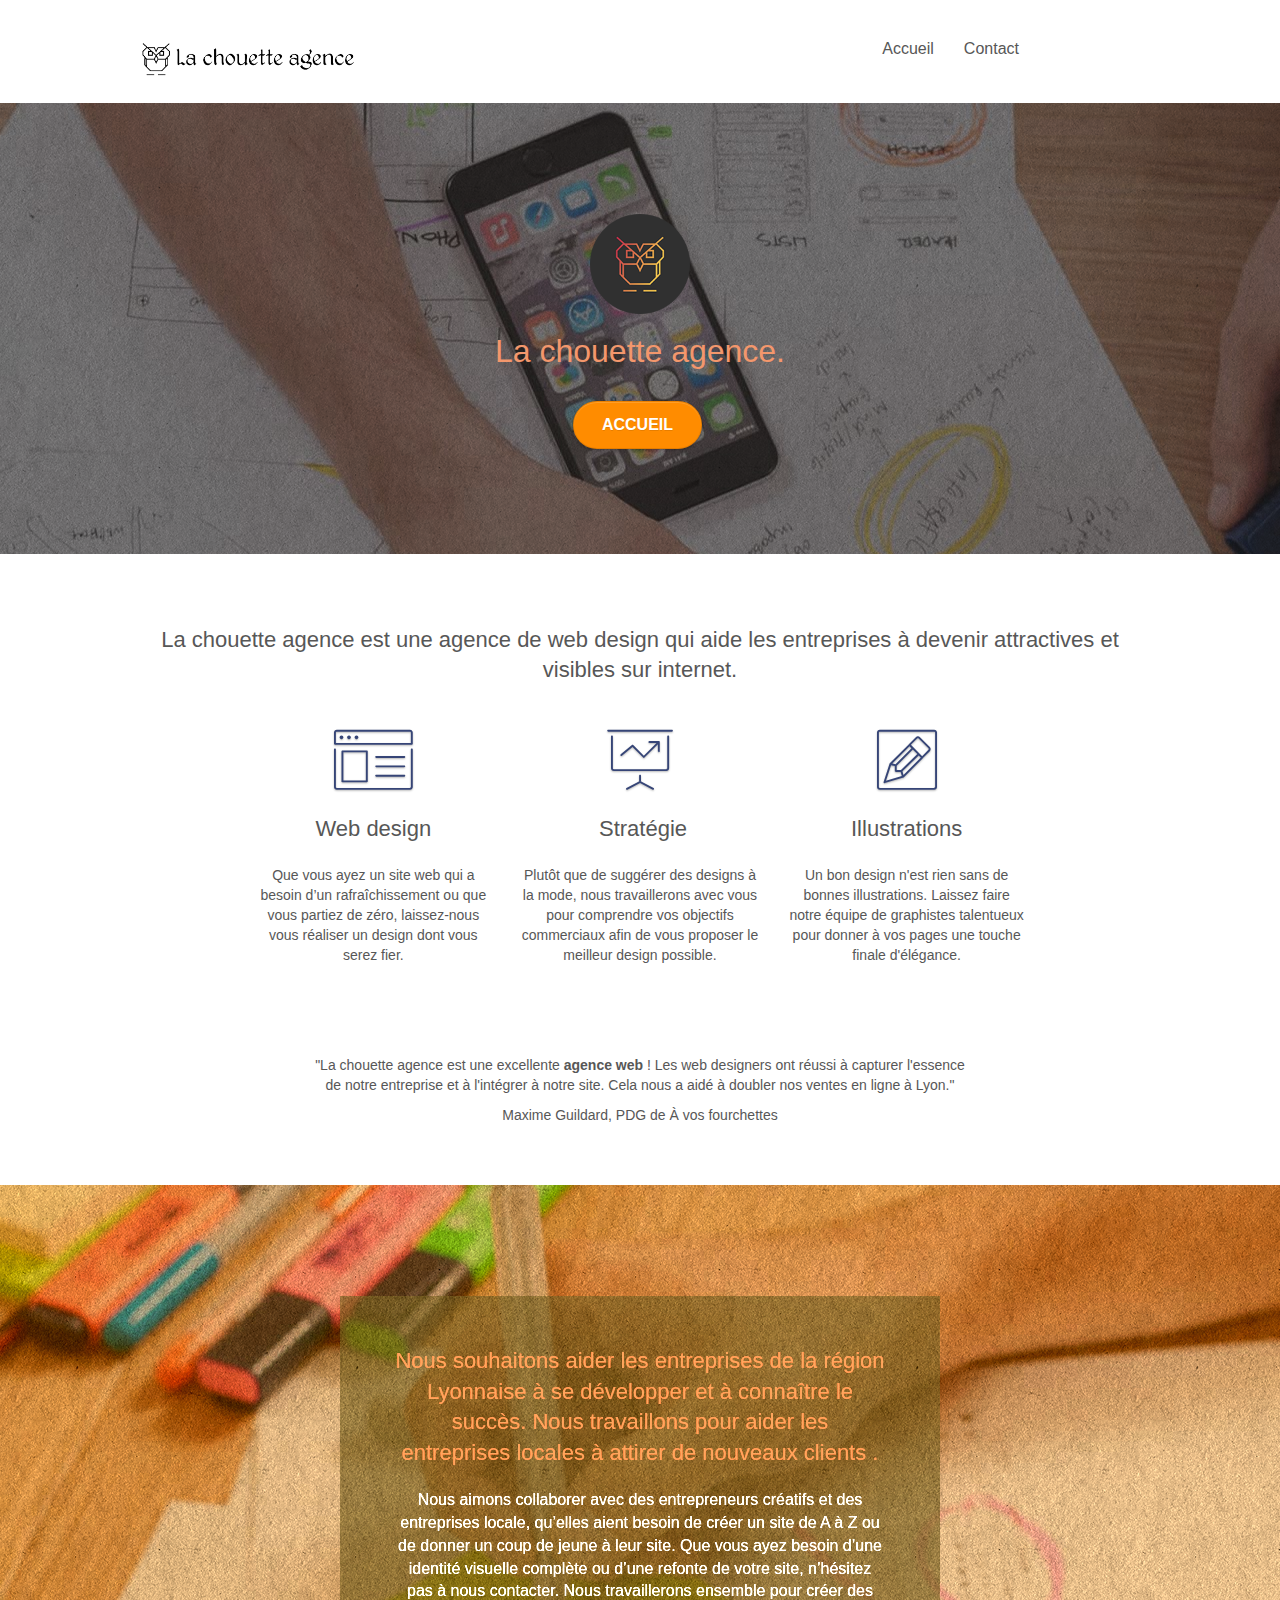
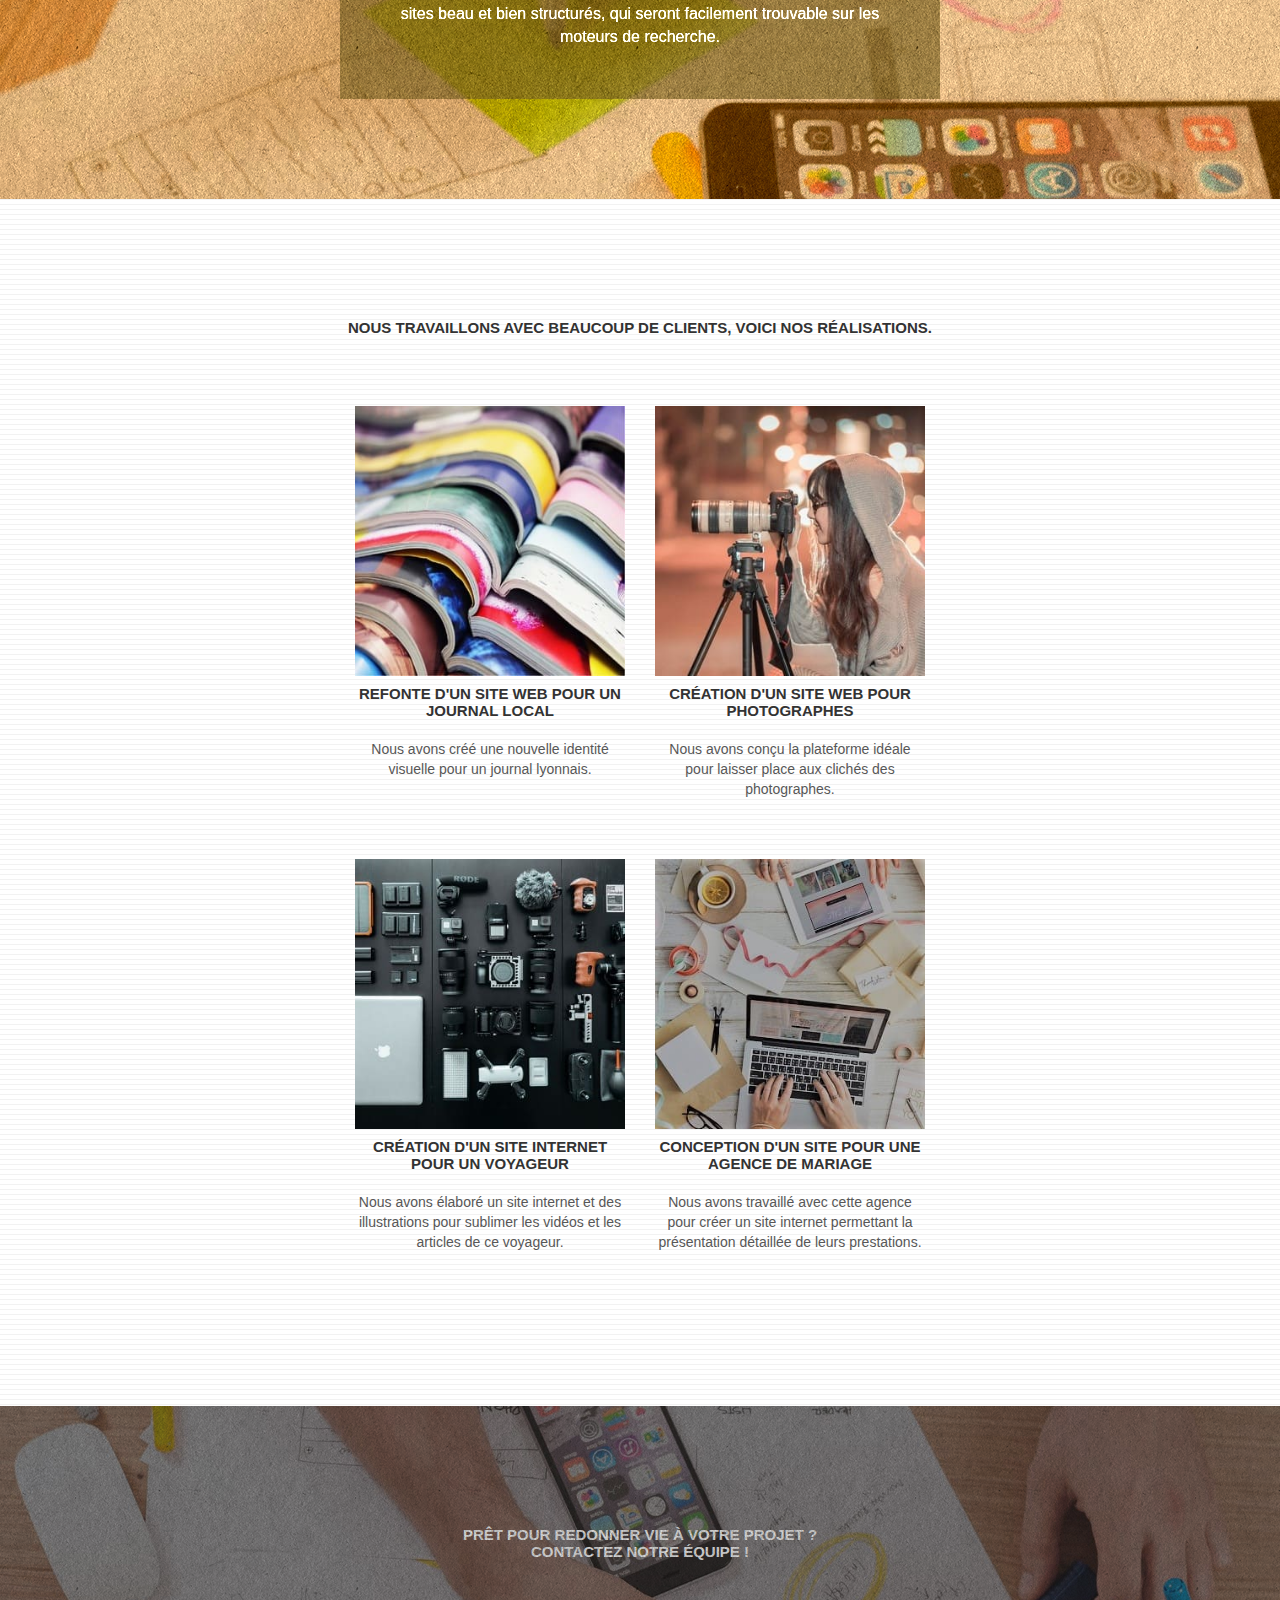
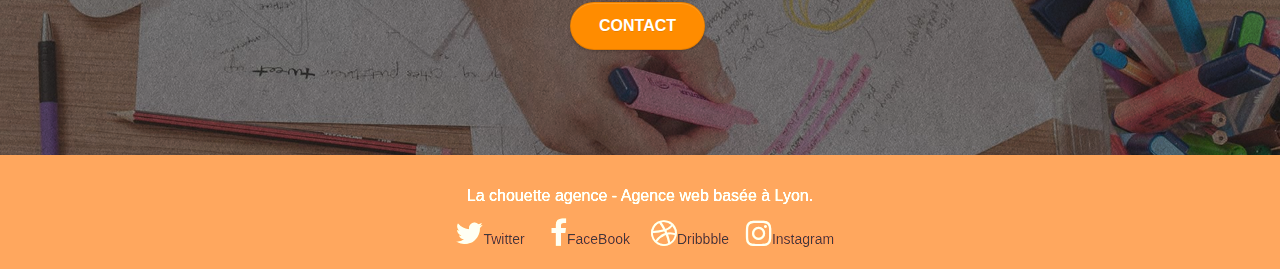
<file: index.html>
<!doctype html>
<html lang="fr">
<head>
    <meta charset="utf-8">
    <meta name="description" content="Journal, Photographes, Voyageur, Mariage, prenez un nouveau départ avec notre équipe de Designer ! Rendez ainsi ”attractives” et ”visibles” vos Entreprise sur le marché internet… N’attendez plus !">
    <meta name="viewport" content="width=device-width, initial-scale=1.0, viewport-fit=cover">
    <link rel="shortcut icon" type="image/png" href="favicon.jpg"> 
	<link rel="stylesheet" type="text/css" href="./css/bootstrap.css">
	<link rel="stylesheet" type="text/css" href="style.css">
	<link rel="stylesheet" type="text/css" href="./css/font-awesome.css">
	<link rel="stylesheet" type="text/css" href="./css/et-line.css">
    <title>La chouette Agence : Entreprise WebDesign à Lyon</title>
</head>

<body>
  <!-- Principal conteneur -->
  <div class="page-container">
    
    <!-- bloc-0 -->
    <header class="bloc bgc-white l-bloc " id="bloc-0">
	  <div class="container bloc-sm">
		<nav class="navbar row">
			<div class="navbar-header">
				<a class="navbar-brand" href="#"><img src="img/la-chouette-agence.png" alt="la chouette agence" height="40" /></a>
			</div>
			<button id="nav-toggle" type="button" class="ui-navbar-toggle navbar-toggle" data-toggle="collapse" data-target=".navbar-1">
				<span class="sr-only">Toggle navigation</span><span class="icon-bar"></span><span class="icon-bar"></span><span class="icon-bar"></span>
			</button>
			<div class="collapse navbar-collapse navbar-1 special-dropdown-nav">
				<ul class="site-navigation nav navbar-nav">
					<li>
						<a href="index.html">Accueil</a>
					</li>
					<li>
						<a href="contact.html">Contact</a>
					</li>
				</ul>
			</div>
		</nav>
      </div>
    </header>
    <!-- bloc-0 END -->

    <!-- bloc-1-presentation -->
    <section class="bloc bgc-dark-slate-blue bg-banniere d-bloc bg-t-edge bloc-bg-texture texture-paper b-parallax" id="bloc-1-hero">
	  <div class="container bloc-lg">
		<div class="row tight-width-whitespace">
			<div class="col-sm-12">
				<img src="img/logo.png" class="center-block image-resize-mode" width="100" alt="Logo WebDesign">
				<h1 class="text-center hero-bloc-text tc-white ">
					La chouette agence.
				</h1>
				<div class="text-center">
					<a href="index.html" class="btn btn-lg btn-clean btn-rd cta-hero btn-atomic-tangerine" id="cta-hero">Accueil</a>
				</div>
			</div>
		</div>
	  </div>
    </section>
    <!-- bloc-1-presentation END -->

    <!-- bloc-2-services -->
    <div class="bloc bgc-white l-bloc" id="bloc-2-services">
	  <div class="container bloc-md">
		<div class="row">
			<div class="col-sm-12 text-center">
				<h2 class="mg-md text-center"> La chouette agence est une agence de web design qui aide les entreprises à devenir attractives et visibles sur internet.</h2>
			</div>
		</div>
		<aside class="row voffset-lg med-width-whitespace">
			<div class="col-sm-4">
				<div class="text-center">
					<span class="et-icon-browser sm-shadow icon-dark-slate-blue icons icon-lg"></span>
				</div>
				<h2 class="mg-md text-center">
					Web design
				</h2>
				<p class="text-center ">
					Que vous ayez un site web qui a besoin d&rsquo;un rafraîchissement ou que vous partiez de zéro, laissez-nous vous réaliser un design dont vous serez fier.
				</p>
			</div>
			<div class="col-sm-4">
				<div class="text-center">
					<span class="et-icon-presentation sm-shadow icon-dark-slate-blue icons icon-lg"></span>
				</div>
				<h2 class="mg-md text-center">
					&nbsp;Stratégie
				</h2>
				<p class="text-center">
					Plutôt que de suggérer des designs à la mode, nous travaillerons avec vous pour comprendre vos objectifs commerciaux afin de vous proposer le meilleur design possible.<br>
				</p>
			</div>
			<div class="col-sm-4">
				<div class="text-center">
					<span class="et-icon-edit sm-shadow icon-dark-slate-blue icons icon-lg"></span>
				</div>
				<h2 class="mg-md text-center">
					Illustrations
				</h2>
				<p class="text-center ">
					Un bon design n'est rien sans de bonnes illustrations. Laissez faire notre équipe de graphistes talentueux pour donner à vos pages une touche finale d'élégance.
				</p>
			</div>
		</aside>
		<div class="row voffset-lg voffset">
			<div class="col-xs-12 col-md-8 col-md-offset-2 text-center">
				<p class="text-center">"La chouette agence est une excellente <strong>agence web</strong> ! Les web designers ont réussi à capturer l'essence de notre entreprise et à l'intégrer à notre site. Cela nous a aidé à doubler nos ventes en ligne à Lyon."</p>
				<p class="text-center">Maxime Guildard, PDG de À vos fourchettes</p>
			</div>
		</div>
	  </div>
    </div>
    <!-- bloc-2-services END -->

    <!-- bloc-3-what-i-do -->
    <section class="bloc tc-white bgc-atomic-tangerine bg-presentation d-bloc bloc-bg-texture texture-paper b-parallax" id="bloc-3-what-i-do">
	  <div class="container bloc-lg">
		<div class="row tight-width-whitespace black-background">
			<div class="col-sm-12">
				<h2 class="mg-md text-center tc-white">
					Nous souhaitons aider les entreprises de la région Lyonnaise à se développer et à connaître le succès. Nous travaillons pour aider les entreprises locales à attirer de nouveaux clients .<br>
				</h2>
				<p class="text-center white">
					Nous aimons collaborer avec des entrepreneurs créatifs et des entreprises locale, qu’elles aient besoin de créer un site de A à Z ou de donner un coup de jeune à leur site. Que vous ayez besoin d’une identité visuelle complète ou d’une refonte de votre site, n’hésitez pas à nous contacter. Nous travaillerons ensemble pour créer des sites beau et bien structurés, qui seront facilement trouvable sur les moteurs de recherche. <br>
				</p>
			</div>
		</div>
	  </div>
    </section>
    <!-- bloc-3-what-i-do END -->

    <!-- bloc-4-portfolio -->
    <div class="bloc bgc-white bg-lines-h2-bg bg-repeat l-bloc" id="bloc-4-portfolio">
	  <div class="container bloc-lg">
		<div class="row">
			<div class="col-sm-12 text-center">
				<h3 class="mg-md text-center"> Nous travaillons avec beaucoup de clients, voici nos réalisations.</h3>
			</div>
		</div>
		<div class="row tight-width-whitespace portfolio-row">
			<article class="col-sm-6">
				<a href="#" data-lightbox="img/refonte-site-web-pour-journal-local.jpg" data-gallery-id="gallery-1" data-caption="Refonte d'un site web pour un journal local" data-frame="snapshot-lb"><img src="img/refonte-site-web-pour-journal-local.jpg" class="img-responsive portfolio-thumb" alt="Refonte Design pour des journaux"/></a>
				<h3 class="mg-md text-center">
					Refonte d'un site web pour un journal local
				</h3>
				<p class="text-center">
					Nous avons créé une nouvelle identité visuelle pour un journal lyonnais.
				</p>
			</article>
			<article class="col-sm-6">
				<a href="#" data-lightbox="img/creation-site-web-pour-photographes.jpg" data-gallery-id="gallery-1" data-caption="Création d'un site web pour photographes" data-frame="snapshot-lb"><img src="img/creation-site-web-pour-photographes.jpg" class="img-responsive portfolio-thumb" alt="Création WebDesign pour des photographes" /></a>
				<h3 class="mg-md text-center">
					Création d'un site web pour photographes
				</h3>
				<p class="text-center">
					Nous avons conçu la plateforme idéale pour laisser place aux clichés des photographes.
				</p>
			</article>
		</div>
		<div class="row tight-width-whitespace portfolio-row">
			<article class="col-sm-6">
				<a href="#" data-lightbox="img/creation-site-internet-pour-voyageur.jpg" data-gallery-id="gallery-1" data-caption="Création d'un site internet pour un voyageur" data-frame="snapshot-lb"><img src="img/creation-site-internet-pour-voyageur.jpg" class="img-responsive portfolio-thumb" alt="Création d'un site web pour voyageur"/></a>
				<h3 class="mg-md text-center">
					Création d'un site internet pour un voyageur
				</h3>
				<p class="text-center">
					Nous avons élaboré un site internet et des illustrations pour sublimer les vidéos et les articles de ce voyageur.
				</p>
			</article>
			<article class="col-sm-6">
				<a href="#" data-lightbox="img/conception-site-pour-agence-mariage.jpg" data-gallery-id="gallery-1" data-caption="Conception d'un site pour une agence de mariage" data-frame="snapshot-lb"><img src="img/conception-site-pour-agence-mariage.jpg" class="img-responsive portfolio-thumb" alt="Conception d'un site web pour agence de mariage" /></a>
				<h3 class="mg-md text-center">
					Conception d'un site pour une agence de mariage
				</h3>
				<p class="text-center">
					Nous avons travaillé avec cette agence pour créer un site internet permettant la présentation détaillée de leurs prestations.
				</p>
			</article>
		</div>
	  </div>
    </div>
    <!-- bloc-4-portfolio END -->

    <!-- bloc-5-cta -->
    <section class="bloc bgc-dark-slate-blue bg-banniere d-bloc bloc-bg-texture texture-paper" id="bloc-5-cta">
	  <div class="container bloc-lg">
		<div class="row">
			<h3 class="mg-md text-center tc-contact">
				Prêt pour redonner vie à votre projet ?<br>Contactez notre équipe !
			</h3>
			<div class="col-sm-12 text-center">
				<a href="contact.html" class="btn btn-atomic-tangerine btn-clean btn-rd btn-lg cta-hero">Contact</a>
			</div>
		</div>
	  </div>
    </section>
    <!-- bloc-5-cta END -->

    <!-- Footer - bloc-8 -->
    <footer class="bloc bgc-atomic-tangerine d-bloc" id="bloc-8">
	  <div class="container bloc-sm">
		<div class="row">
			<div class="col-sm-12">
				<p class="text-center white">
					La chouette agence - Agence web basée à Lyon.<br>
				</p>
				<div class="row row-no-gutters social">
					<div class="col-sm-3">
						<div class="text-center">
							<a class="social" href="#"><span class="fa fa-twitter icon-md"></span>Twitter</a>
						</div>
					</div>
					<div class="col-sm-3">
						<div class="text-center">
							<a class="social" href="#"><span class="fa fa-facebook icon-md"></span>FaceBook</a>
						</div>
					</div>
					<div class="col-sm-3">
						<div class="text-center">
							<a class="social" href="#"><span class="fa fa-dribbble icon-md"></span>Dribbble</a>
						</div>
					</div>
					<div class="col-sm-3">
						<div class="text-center">
							<a class="social" href="#"><span class="fa fa-instagram icon-md"></span>Instagram</a>
						</div>
					</div>			
				</div>
			</div>
		</div>
	  </div>
    </footer>
    <!-- Footer - bloc-8 END -->

  </div>
  <!-- Principal conteneur END -->

  <!--Javascript-->
  <script src="./js/jquery-2.1.0.js"></script>
  <script src="./js/bootstrap.js"></script>
  <script src="./js/blocs.js"></script>
  <script src="./js/jquery.touchSwipe.js" defer></script>
  <script src="./js/gmaps.js"></script>
  <!--Javascript END-->

</body>
</html>
</file>
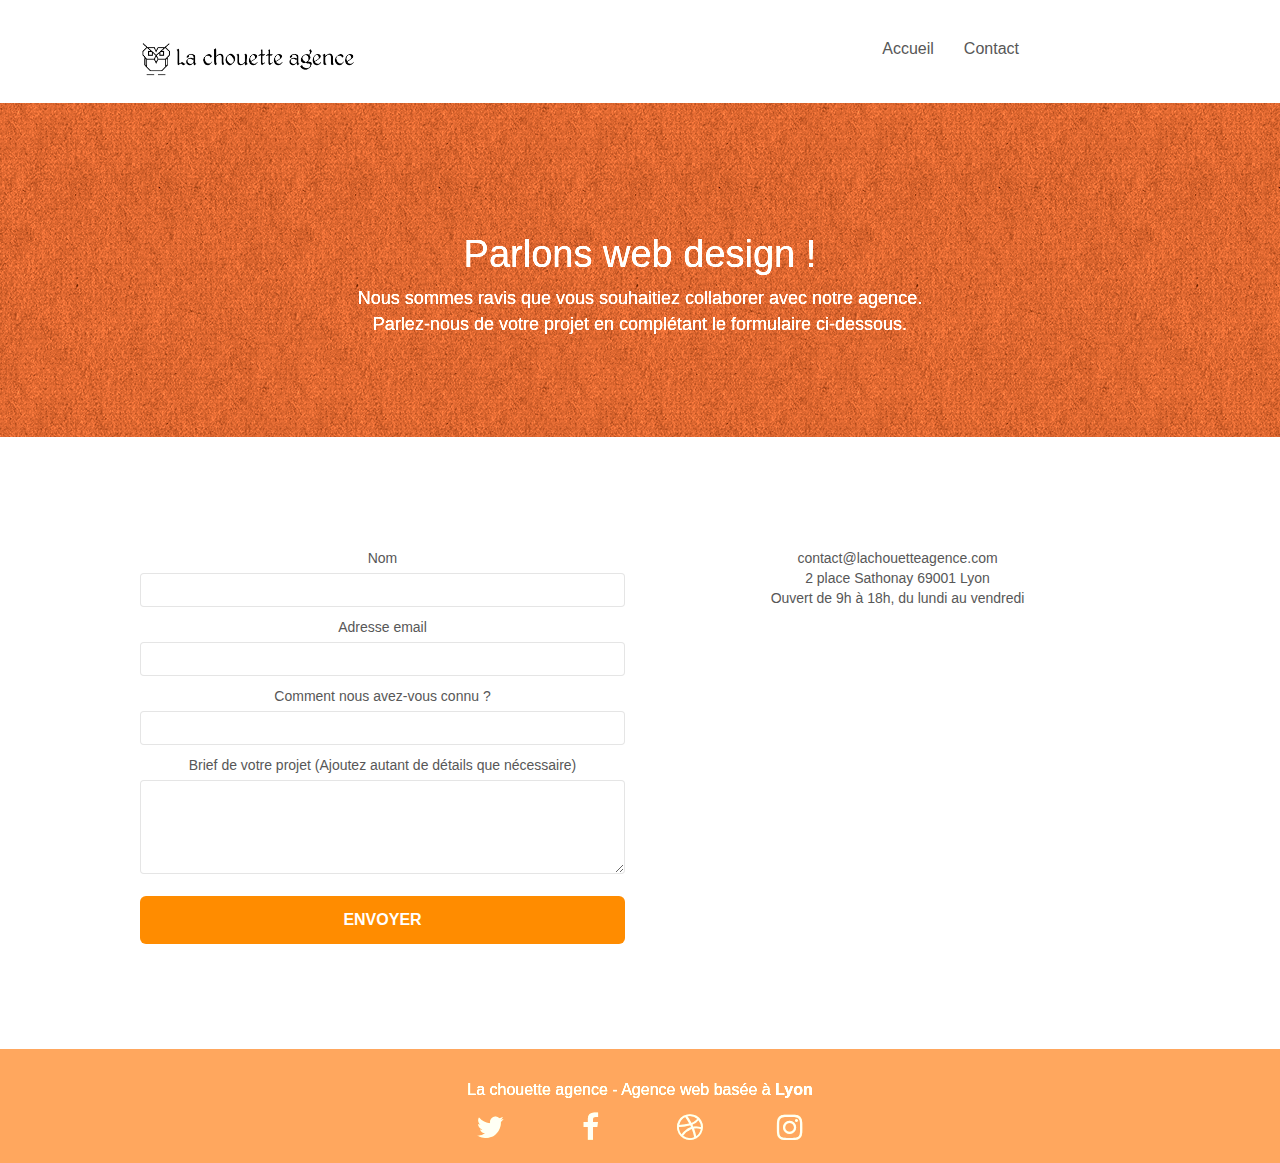
<file: contact.html>
<!doctype html>
<html lang="fr">
<head>
    <meta charset="utf-8">
    <meta name="description" content="Contactez notre agence WebDesign situé à Lyon !">
    <meta name="viewport" content="width=device-width, initial-scale=1.0, viewport-fit=cover">
    <link rel="shortcut icon" type="image/png" href="favicon.jpg">
    
	<link rel="stylesheet" type="text/css" href="./css/bootstrap.css">
	<link rel="stylesheet" type="text/css" href="style.css">
	<link rel="stylesheet" type="text/css" href="./css/font-awesome.css">
	<link rel="stylesheet" type="text/css" href="./css/et-line.css">
    <title>Contactez notre agence WebDesign - Lyon</title>
</head>

<body>
 <!-- Principal conteneur -->
 <div class="page-container">
    
  <!-- bloc-0 -->
  <header class="bloc bgc-white l-bloc " id="bloc-0">
	<div class="container bloc-sm">
		<nav class="navbar row">
			<div class="navbar-header">
				<a class="navbar-brand" href="index.html"><img src="img/la-chouette-agence.png" alt="logo la chouette agence" height="40" /></a>
				<button id="nav-toggle" type="button" class="ui-navbar-toggle navbar-toggle" data-toggle="collapse" data-target=".navbar-1">
					<span class="sr-only">Toggle navigation</span><span class="icon-bar"></span><span class="icon-bar"></span><span class="icon-bar"></span>
				</button>
			</div>
			<div class="collapse navbar-collapse navbar-1 special-dropdown-nav">
				<ul class="site-navigation nav navbar-nav">
					<li>
						<a href="index.html">Accueil</a>
					</li>
					<li>
					</li>
					<li>
						<a href="contact.html">Contact</a>
					</li>
				</ul>
			</div>
		</nav>
	</div>
   </header>
   <!-- bloc-0 END -->

   <!-- bloc-6 -->
   <section class="bloc bg-dots-bg bg-repeat bgc-atomic-tangerine d-bloc bloc-bg-texture texture-paper" id="bloc-6">
	<div class="container bloc-lg">
		<div class="row">
			<div class="col-sm-12">
				<h1 class="text-center hero-bloc-text tc-contact">
					Parlons web design !
				</h1>
				<p class="text-center mg-lg tc-contact tight-width-whitespace">
					Nous sommes ravis que vous souhaitiez collaborer avec notre agence.<br>
					Parlez-nous de votre projet en complétant le formulaire ci-dessous.
				</p>
			</div>
		</div>
	</div>
   </section>
   <!-- bloc-6 END -->

   <!-- bloc-7 -->
   <div class="bloc bgc-white l-bloc" id="bloc-7">
	<div class="container bloc-lg">
		<div class="row">
			<div class="col-sm-6">
				<form id="form_1">
					<div class="form-group">
						<label>
							Nom
						</label>
						<input id="name" class="form-control" required />
					</div>
					<div class="form-group">
						<label>
							Adresse email
						</label>
						<input id="email" class="form-control" type="email" required />
					</div>
					<div class="form-group">
						<label>
							Comment nous avez-vous connu ?
						</label>
						<input class="form-control" type="email" required id="input_504" />
					</div>
					<div class="form-group">
						<label>
							Brief de votre projet (Ajoutez autant de détails que nécessaire)<br>
						</label><textarea id="message" class="form-control" rows="4" cols="50" required></textarea>
					</div> 
					<button class="bloc-button btn btn-lg btn-block cta-hero btn-atomic-tangerine" type="submit">
						Envoyer
					</button>
				</form>
			</div>
			<div class="col-sm-6">
				<p>
					contact@lachouetteagence.com<br>2 place Sathonay 69001 Lyon<br>Ouvert de 9h à 18h, du lundi au vendredi<br>
				</p>
			</div>
		</div>
	</div>
   </div>
   <!-- bloc-7 END -->

   <!-- ScrollToTop Button -->
  <a class="bloc-button btn btn-d scrollToTop" onclick="scrollToTarget('1')"><span class="fa fa-chevron-up"></span></a>
  <!-- ScrollToTop Button END-->


  <!-- Footer - bloc-8 -->
  <footer class="bloc bgc-atomic-tangerine d-bloc" id="bloc-8">
	<div class="container bloc-sm">
		<div class="row">
			<div class="col-sm-12">
				<p class="text-center white">
					La chouette agence - Agence web basée à <strong>Lyon</strong><br>
				</p>
				<div class="row row-no-gutters social">
					<div class="col-sm-3">
						<div class="text-center">
							<a class="social" href="index.html"><span class="fa fa-twitter icon-md"></span></a>
						</div>
					</div>
					<div class="col-sm-3">
						<div class="text-center">
							<a class="social" href="index.html"><span class="fa fa-facebook icon-md"></span></a>
						</div>
					</div>
					<div class="col-sm-3">
						<div class="text-center">
							<a class="social" href="index.html"><span class="fa fa-dribbble icon-md"></span></a>
						</div>
					</div>
					<div class="col-sm-3">
						<div class="text-center">
							<a class="social" href="index.html"><span class="fa fa-instagram icon-md"></span></a>
						</div>
					</div>
				</div>
			</div>
		</div>
	</div>
  </footer>
  <!-- Footer - bloc-8 END -->

 </div>
 <!-- Principal conteneur END -->

 <!--javascript-->
 <script src="./js/jquery-2.1.0.js"></script>
 <script src="./js/bootstrap.js"></script>
 <script src="./js/blocs.js"></script>
 <script src="./js/jqBootstrapValidation.js"></script>
 <script src="./js/formHandler.js"></script>  
 <!--javascript END-->
</body>
</html>
</file>
<file: style.css>
body {
    margin: 0;
    padding: 0;
    background: #FFF;
    overflow-x: hidden;
    min-width: 375px;/*ajout*/
}

a,
button {
    transition: all .3s ease-in-out;
    outline: none!important;
}

a:hover {
    text-decoration: none;
    cursor: pointer;
}

#page-loading-blocs-notifaction {
    position: fixed;
    top: 0;
    bottom: 0;
    width: 100%;
    z-index: 100000;
    background: #FFFFFF url("img/pageload-spinner.gif") no-repeat center center;
}

.bloc {
    width: 100%;
    clear: both;
    background: 50% 50% no-repeat;
    padding: 0 50px;
    background-size: cover;
    position: relative;
    padding-top: 1px;/*ajout*/
}

.bloc .container {
    padding-left: 0;
    padding-right: 0;
    margin-top: 9.9px;/*ajout*/
}

.bloc-lg {
    padding: 100px 50px;
}

.bloc-md {
    padding: 50px;
}

.bloc-sm {
    padding: 20px 50px;
}

.bg-center,
.bg-l-edge,
.bg-r-edge,
.bg-t-edge,
.bg-b-edge,
.bg-tl-edge,
.bg-bl-edge,
.bg-tr-edge,
.bg-br-edge,
.bg-repeat {
    background-size: auto!important;
}

.bg-repeat {
    background: repeat;
}

.bg-t-edge {
    background: top no-repeat;
}

.bloc-bg-texture::before {
    content: "";
    background-size: 2px 2px;
    position: absolute;
    top: 0;
    bottom: 0;
    left: 0;
    right: 0;
}

.texture-paper::before {
    background: url("img/texture-paper.png");
    background-size: 280px 280px;
}

.b-parallax {
    background-attachment: fixed;
}

.d-bloc {
    color: rgba(255, 255, 255, .7);
}

.d-bloc button:hover {
    color: rgba(255, 255, 255, .9);
}

.d-bloc .icon-round,
.d-bloc .icon-square,
.d-bloc .icon-rounded,
.d-bloc .icon-semi-rounded-a,
.d-bloc .icon-semi-rounded-b {
    border-color: rgba(255, 255, 255, .9);
}

.d-bloc .divider-h span {
    border-color: rgba(255, 255, 255, .2);
}

.d-bloc .a-btn,
.d-bloc .navbar a,
.d-bloc .navbar-brand,
.d-bloc a .icon-sm,
.d-bloc a .icon-md,
.d-bloc a .icon-lg,
.d-bloc a .icon-xl,
.d-bloc h1 a,
.d-bloc h2 a,
.d-bloc h3 a,
.d-bloc h4 a,
.d-bloc h5 a,
.d-bloc h6 a,
.d-bloc p a {
    color: rgba(255, 255, 255, .6);
}

.d-bloc .a-btn:hover,
.d-bloc .navbar a:hover,
.d-bloc .navbar-brand:hover,
.d-bloc a:hover .icon-sm,
.d-bloc a:hover .icon-md,
.d-bloc a:hover .icon-lg,
.d-bloc a:hover .icon-xl,
.d-bloc h1 a:hover,
.d-bloc h2 a:hover,
.d-bloc h3 a:hover,
.d-bloc h4 a:hover,
.d-bloc h5 a:hover,
.d-bloc h6 a:hover,
.d-bloc p a:hover {
    color: rgba(255, 255, 255, 1);
}

.d-bloc .navbar-toggle .icon-bar {
    background: rgba(255, 255, 255, 1);
}

.d-bloc .btn-wire,
.d-bloc .btn-wire:hover {
    color: rgba(255, 255, 255, 1);
    border-color: rgba(255, 255, 255, 1);
}

.d-bloc .panel {
    color: rgba(0, 0, 0, .5);
}

.d-bloc .panel button:hover {
    color: rgba(0, 0, 0, .7);
}

.d-bloc .panel icon {
    border-color: rgba(0, 0, 0, .7);
}

.d-bloc .panel .divider-h span {
    border-color: rgba(0, 0, 0, .1);
}

.d-bloc .panel .a-btn {
    color: rgba(0, 0, 0, .6);
}

.d-bloc .panel .a-btn:hover {
    color: rgba(0, 0, 0, 1);
}

.d-bloc .panel .btn-wire,
.d-bloc .panel .btn-wire:hover {
    color: rgba(0, 0, 0, .7);
    border-color: rgba(0, 0, 0, .3);
}

.d-bloc .panel,
.l-bloc {
    color: rgba(0, 0, 0, .5);
}

.d-bloc .panel button:hover,
.l-bloc button:hover {
    color: rgba(0, 0, 0, .7);
}

.l-bloc .icon-round,
.l-bloc .icon-square,
.l-bloc .icon-rounded,
.l-bloc .icon-semi-rounded-a,
.l-bloc .icon-semi-rounded-b {
    border-color: rgba(0, 0, 0, .7);
}

.d-bloc .panel .divider-h span,
.l-bloc .divider-h span {
    border-color: rgba(0, 0, 0, .1);
}

.d-bloc .panel .a-btn,
.l-bloc .a-btn,
.l-bloc .navbar a,
.l-bloc .navbar-brand,
.l-bloc a .icon-sm,
.l-bloc a .icon-md,
.l-bloc a .icon-lg,
.l-bloc a .icon-xl,
.l-bloc h1 a,
.l-bloc h2 a,
.l-bloc h3 a,
.l-bloc h4 a,
.l-bloc h5 a,
.l-bloc h6 a,
.l-bloc p a {
    color: rgba(0, 0, 0, .6);
}

.d-bloc .panel .a-btn:hover,
.l-bloc .a-btn:hover,
.l-bloc .navbar a:hover,
.l-bloc .navbar-brand:hover,
.l-bloc a:hover .icon-sm,
.l-bloc a:hover .icon-md,
.l-bloc a:hover .icon-lg,
.l-bloc a:hover .icon-xl,
.l-bloc h1 a:hover,
.l-bloc h2 a:hover,
.l-bloc h3 a:hover,
.l-bloc h4 a:hover,
.l-bloc h5 a:hover,
.l-bloc h6 a:hover,
.l-bloc p a:hover {
    color: rgba(0, 0, 0, 1);
}

.l-bloc .navbar-toggle .icon-bar {
    color: rgba(0, 0, 0, .6);
}

.d-bloc .panel .btn-wire,
.d-bloc .panel .btn-wire:hover,
.l-bloc .btn-wire,
.l-bloc .btn-wire:hover {
    color: rgba(0, 0, 0, .7);
    border-color: rgba(0, 0, 0, .3);
}

.voffset {
    margin-top: 30px;
}

.voffset-lg {
    margin-top: 80px;
}

.row-no-gutters {
    margin-right: 0;
    margin-left: 0;
}

.row.row-no-gutters > [class^="col-"],
.row.row-no-gutters > [class*=" col-"] {
    padding-right: 0;
    padding-left: 0;
}

#bloc-1-hero h1 {
    font-size: 32px;
}

.navbar {
    margin-bottom: 0;
    z-index: 1;
}

.navbar-brand {
    height: auto;
    padding: 3px 15px;
    font-size: 25px;
    font-weight: normal;
    font-weight: 600;
    line-height: 44px;
}

.navbar-brand img {
    max-height: 200px;
    margin: 0 5px 0 0;
    display: inline;
}

.navbar-brand img[src$=svg] {
    min-width: 100px;
}

.nav-center .navbar-brand img {
    margin: 0;
}

.navbar .nav {
    padding-bottom: 2rem; /*modifier*/
    margin-right: 100px;/*modifier*/
    float: right;
    z-index: 1;
    list-style-type: none;/*ajout*/
}

.nav > li {
    float: left;
    margin-top: 4px;
    font-size: 16px;
}

.navbar-nav .open .dropdown-menu > li > a {
    text-align: inherit;
}

.nav > li a:hover,
.nav > li a:focus {
    background: transparent;
}

.navbar-toggle {
    margin: 10px 10px 0 0;
    border: 0px;
}

.navbar-toggle:hover {
    background: transparent!important;
}

.navbar-toggle .icon-bar {
    background-color: rgba(0, 0, 0, .5);
    width: 26px;
}

.nav-invert .navbar .nav {
    float: left;
}

.nav-invert .navbar-header,
.nav-invert .navbar-brand {
    float: right;
    position: relative;
    z-index: 2;
}

@media (min-width: 768px) {
    .site-navigation {
        position: absolute;
        top: 50%;
        right: 20px;
        transform: translate(0, -50%);
    }
    .nav > li .dropdown-menu a,
    .nav > li .dropdown-menu a:hover {
        color: #484848;
    }
    .nav-invert .site-navigation {
        left: 0;
        right: 0;
    }
    .nav-center {
        text-align: center;
    }
    .nav-center .navbar-header {
        width: 100%;
    }
    .nav-center .navbar-header,
    .nav-center .navbar-brand,
    .nav-center .nav > li {
        float: none;
        display: inline-block;
    }
    .nav-center .site-navigation {
        position: relative;
        width: 100%;
        right: 0;
        margin-right: 0px;
        margin-top: 20px;
    }
    .nav-center.mini-nav .navbar-toggle {
        float: none;
        margin: 10px auto 0;
    }
}

.nav > li > .dropdown a {
    background: none!important;
    display: block;
    padding: 14px 15px;
}

nav .caret {
    margin: 0 5px;
}

.dropdown-menu .dropdown-menu {
    top: -8px;
    left: 100%;
}

.dropdown-menu .dropmenu-flow-right {
    top: 100%;
    left: 0;
    margin-left: -1px;
    border-top-left-radius: 0;
    border-top-right-radius: 0;
}

.dropdown-menu .dropdown span {
    border: 4px solid black;
    border-top-color: transparent;
    border-right-color: transparent;
    border-bottom-color: transparent;
    margin: 6px -5px 0 0!important;
    float: right;
}

.mg-md {
    margin-top: 10px;
    margin-bottom: 20px;
}

.mg-lg {
    margin-top: 10px;
    margin-bottom: 40px;
}

.btn {
    margin: 0 5px 5px 0;
}

.btn.pull-right {
    margin: 0 0 5px 5px;
}

.btn-d,
.btn-d:hover,
.btn-d:focus {
    color: #FFF;
    background: rgba(0, 0, 0, .3);
}

button {
    outline: none!important;
}

.btn-rd {
    border-radius: 40px;
}

.btn-clean {
    border: 1px solid rgba(0, 0, 0, .08);
    border-bottom-color: rgba(0, 0, 0, .1);
    text-shadow: 0 1px 0 rgba(0, 0, 1, .1);
    box-shadow: 0 1px 3px rgba(0, 0, 1, .25), inset 0 1px 0 0 rgba(255, 255, 255, .15);
}

.icon-md {
    font-size: 30px!important;
}

.icon-lg {
    font-size: 60px!important;
}

.sm-shadow {
    text-shadow: 0 1px 2px rgba(0, 0, 0, .3);
}

.panel-sq,
.panel-sq .panel-heading,
.panel-sq .panel-footer {
    border-radius: 0;
}

.panel-rd {
    border-radius: 30px;
}

.panel-rd .panel-heading {
    border-radius: 29px 29px 0 0;
}

.panel-rd .panel-footer {
    border-radius: 0 0 29px 29px;
}

.form-control {
    border-color: rgba(0, 0, 0, .1);
    box-shadow: none;
}

.scrollToTop {
    width: 40px;
    height: 40px;
    position: fixed;
    bottom: 20px;
    right: 20px;
    opacity: 0;
    z-index: 500;
    transition: all .3s ease-in-out;
}

.scrollToTop span {
    margin-top: 6px;
}

.showScrollTop {
    font-size: 14px;
    opacity: 1;
}

a[data-lightbox] {
    position: relative;
    display: block;
    text-align: center;
}

a[data-lightbox]:hover::before {
    content: "+";
    font-family: "HelveticaNeue-Light", "Helvetica Neue Light", "Helvetica Neue", Helvetica, Arial;
    font-size: 32px;
    width: 50px;
    height: 50px;
    margin-left: -25px;
    border-radius: 50%;
    background: rgba(0, 0, 0, .6);
    color: #FFF;
    font-weight: 100;
    z-index: 1;
    position: absolute;
    top: 50%;
    transform: translateY(-50%);
}

a[data-lightbox]:hover img {
    opacity: 0.6;
    animation-fill-mode: none;
}

#lightbox-modal {
    display: flex;
    align-items: center;
}

#lightbox-modal .modal-dialog {
    width: 90%;
    max-width: 900px;
    margin: 0 auto 0;
}

#lightbox-modal .modal-dialog img {
    max-height: 90vh;
    margin: 0 auto;
}

.lightbox-caption {
    padding: 20px;
    color: #FFF;
    background: rgba(0, 0, 0, .5);
    position: absolute;
    left: 15px;
    right: 15px;
    bottom: 5px;
}

.close-lightbox {
    color: #FFF;
    font-size: 30px;
    position: absolute;
    top: 20px;
    right: 20px;
    z-index: 20;
    background: rgba(0, 0, 0, .5);
    border: none;
    line-height: 30px;
    padding: 0 9px 5px;
    opacity: 0.3;
}

.close-lightbox:hover,
.next-lightbox:hover,
.prev-lightbox:hover {
    opacity: 1.0;
    color: #FFF;
}

.next-lightbox,
.prev-lightbox {
    font-size: 20px;
    color: rgba(255, 255, 255, .9);
    background: rgba(0, 0, 0, .5);
    transition: all .2s ease-in-out;
    position: absolute;
    top: 45%;
    z-index: 1;
    opacity: 0.4;
}

.next-lightbox {
    padding: 6px 8px 1px 13px;
    right: 25px;
}

.prev-lightbox {
    padding: 6px 13px 1px 10px;
    left: 25px;
}

.snapshot-lb .modal-body {
    padding-bottom: 45px;
}

.snapshot-lb .lightbox-caption {
    padding: 0;
    color: rgba(0, 0, 0, .5);
    background: none;
}

h1,
h2,
h3,
h4,
h5,
h6,
p,
label,
.btn,
a {
    font-family: "helvetica";
    font-weight: 400;
    color: #575757!important;
}

.container {
    max-width: 1000px;
}

.hero-bloc-text {
    font-size: 38px;
    text-align: center;/*ajout*/
}

.hero-bloc-text-sub {
    font-size: 36px;
}

.statement-bloc-text {
    line-height: 26px;
    font-style: italic;
    font-size: 20px;
    text-align: center;
    font-weight: lighter;
    max-width: 520px;
    margin: auto auto auto auto;
}

p {
    font-size: 14px;/*modifier*/
}

.tight-width-whitespace {
    max-width: 600px;
    margin: auto auto auto auto;
    text-align: center;/*ajout*/
    font-size: 18px;/*ajout*/
}

.h1 {
    font-size: 20px;
    font-family: "Open Sans";
}

.cta-hero {
    margin-top: 22px;
    color: #FFFFFF!important;
    text-transform: uppercase;
    padding: 12px 28px 12px 28px;
    font-size: 16px;
    font-weight: 700;
}

.social {
    max-width: 400px;
    margin: auto auto auto auto;
}

h2 {
    font-size: 22px;
    line-height: 1.4em;
}

h3 {
    font-size: 15px;
    text-transform: uppercase;
    font-weight: 700;
    color: #333333!important;
}

.med-width-whitespace {
    max-width: 800px;
    margin: auto auto auto auto;
    box-shadow: 0px 0px 0px #000000;
}

h1 {
    color: #333333!important;
}

h4 {
    color: #333333!important;
}

.icons {
    margin-bottom: 14px;
    margin-top: 24px;
}

.white {
    color: #FFFFFF!important;
    filter: contrast(200%);/*ajout*/
    font-size: 16px; /*ajout*/
}

.portfolio-thumb {
    margin-bottom: 24px;
    margin: auto; /*ajout*/
}

.portfolio-row {
    margin-bottom: 44px;
    margin-top: 50px;
}

.avatar {
    box-shadow: 0px 4px 9px rgba(0, 0, 0, 0.3);
}

.black-background {
    background-color: rgba(165, 147, 99, 0.7);
    padding: 40px 40px 40px 40px;
}

.bold-link {
    font-weight: 900;
    text-decoration: underline!important;
}

.bgc-white {
    background-color: #FFFFFF;
}

.bgc-dark-slate-blue {
    background-color: #364577;
}

.bgc-atomic-tangerine {
    background-color: #F3976C;
    filter: contrast(170%);/*ajout*/
}

.tc-white {
    color: #F3976C!important;
}

.tc-contact {
    color : white!important;
}

.btn-atomic-tangerine {
    background: #FF8C00;/*modifier*/
    color: #FFFFFF!important;
}

.btn-atomic-tangerine:hover {
    background: #c27956!important;
    color: #FFFFFF!important;
}

.ltc-white {
    color: #FFFFFF!important;
    filter: contrast(130%);/*ajout*/
}

.ltc-white:hover {
    color: #cccccc!important;
}

.ltc-atomic-tangerine {
    color: #F3976C!important;
}

.ltc-atomic-tangerine:hover {
    color: #c27956!important;
}

.icon-dark-slate-blue {
    color: #364577!important;
    border-color: #364577!important;
}

.bg-dots-bg {
    background-image: url("img/dots-bg.png");
}

.bg-lines-h2-bg {
    background-image: url("img/lines-h2-bg.png");
}

.bg-banniere {
    background-image: url("img/la-chouette-agence-banniere.jpg");
}

.bg-presentation {
    background-image: url("img/image-de-presentation.jpg");/*modifier*/
}

/*Début ajout*/
.form-group{
    margin-bottom: 10px;
}
.col-sm-6{
    text-align: center;
}
/*Fin ajout*/

@media (max-width: 1024px) {
    .bloc {
        padding-left: 20px;
        padding-right: 20px;
    }
    .bloc.full-width-bloc,
    .bloc-tile-2.full-width-bloc .container,
    .bloc-tile-3.full-width-bloc .container,
    .bloc-tile-4.full-width-bloc .container {
        padding-left: 0;
        padding-right: 0;
    }
}

@media (max-width: 992px) and (min-width: 768px) {
    .navbar .nav {
        max-width: 80%
    }
    .nav-center.navbar .nav {
        max-width: 100%
    }
}

@media only screen and (min-width: 768px) and (max-width: 1024px) and (orientation: landscape) {
    .b-parallax {
        background-attachment: scroll;
    }
}

@media only screen and (min-width: 1024px) and (max-width: 1366px){
    .b-parallax {
        background-attachment: scroll;
    }
}

@media (max-width: 991px) {
    .container {
        width: 100%;
    }
    .b-parallax {
        background-attachment: scroll;
    }
    .page-container,
    #hero-bloc {
        overflow-x: hidden;
        position: relative;
    }
    .bloc-group,
    .bloc-group .bloc {
        display: block;
        width: 100%;
    }
}

@media (max-width: 767px) {
    .page-container {
        overflow-x: hidden;
        position: relative;
    }
    h1,
    h2,
    h3,
    h4,
    h5,
    h6,
    p,
    #disqus_thread {
        padding-left: 10px!important;
        padding-right: 10px!important;
    }
    .b-parallax {
        background-attachment: scroll;
    }
    .navbar .nav {
        padding-top: 0;
        border-top: 1px solid rgba(0, 0, 0, .2);
        float: none!important;
    }
    .navbar.row {
        margin-left: 0;
        margin-right: 0;
    }
    .site-navigation {
        position: inherit;
        transform: none;
    }
    .nav > li {
        margin-top: 0;
        border-bottom: 1px solid rgba(0, 0, 0, .1);
        background: rgba(0, 0, 0, .05);
        text-align: left;
        padding-left: 15px;
        width: 100%;
    }
    .nav > li:hover {
        background: rgba(0, 0, 0, .08);
    }
    .dropdown .dropdown a .caret {
        float: none;
        margin: 5px 0 0 10px!important;
        border: 4px solid black;
        border-bottom-color: transparent;
        border-right-color: transparent;
        border-left-color: transparent;
    }
    #hero-bloc .navbar .nav {
        background: rgba(0, 0, 0, .8);
    }
    #hero-bloc .navbar .nav a {
        color: rgba(255, 255, 255, .6);
    }
    .hero {
        padding: 50px 0;
    }
    .hero-nav {
        left: -1px;
        right: -1px;
    }
    .navbar-collapse {
        padding: 0;
        overflow-x: hidden;
        box-shadow: none;
    }
    .navbar-brand img {
        max-height: 40px;
        width: auto;
    }
    .nav-invert .navbar-header {
        float: none;
        width: 100%;
    }
    .nav-invert .navbar-toggle {
        float: left;
        margin-left: 10px;
    }
    .bloc {
        padding-left: 0;
        padding-right: 0;
    }
    .bloc-xxl,
    .bloc-xl,
    .bloc-lg {
        padding: 40px 0;
    }
    .bloc-sm,
    .bloc-md {
        padding-left: 0;
        padding-right: 0;
    }
    .bloc-tile-2 .container,
    .bloc-tile-3 .container,
    .bloc-tile-4 .container,
    .bloc-fill-screen .fill-bloc-top-edge,
    .bloc-fill-screen .fill-bloc-bottom-edge {
        padding-left: 0;
        padding-right: 0;
    }
    .a-block {
        padding: 0 10px;
    }
    .btn-dwn {
        display: none;
    }
    .voffset {
        margin-top: 5px;
    }
    .voffset-md {
        margin-top: 20px;
    }
    .voffset-lg {
        margin-top: 30px;
    }
    form {
        padding: 5px;
    }
    .close-lightbox {
        display: inline-block;
    }
    .blocsapp-device-iphone5 {
        background-size: 216px 425px;
        padding-top: 60px;
        width: 216px;
        height: 425px;
    }
    .blocsapp-device-iphone5 img {
        width: 180px;
        height: 320px;
    }
}

@media (max-width: 400px) {
    .bloc {
        padding-left: 0;
        padding-right: 0;
    }
}

@media (max-width: 767px) {
    .bloc-mob-center-text {
        text-align: center;
    }
}
</file>
<file: css/et-line.css>
@font-face {
    font-family: et-line;
    src: url(../fonts/et-line.eot);
    src: url(../fonts/et-line.eot?#iefix) format('embedded-opentype'), url(../fonts/et-line.woff) format('woff'), url(../fonts/et-line.ttf) format('truetype'), url(../fonts/et-line.svg#et-line) format('svg');
    font-weight: 400;
    font-style: normal
}

.et-icon-adjustments,
.et-icon-alarmclock,
.et-icon-anchor,
.et-icon-aperture,
.et-icon-attachment,
.et-icon-bargraph,
.et-icon-basket,
.et-icon-beaker,
.et-icon-bike,
.et-icon-book-open,
.et-icon-briefcase,
.et-icon-browser,
.et-icon-calendar,
.et-icon-camera,
.et-icon-caution,
.et-icon-chat,
.et-icon-circle-compass,
.et-icon-clipboard,
.et-icon-clock,
.et-icon-cloud,
.et-icon-compass,
.et-icon-desktop,
.et-icon-dial,
.et-icon-document,
.et-icon-documents,
.et-icon-download,
.et-icon-dribbble,
.et-icon-edit,
.et-icon-envelope,
.et-icon-expand,
.et-icon-facebook,
.et-icon-flag,
.et-icon-focus,
.et-icon-gears,
.et-icon-genius,
.et-icon-gift,
.et-icon-global,
.et-icon-globe,
.et-icon-googleplus,
.et-icon-grid,
.et-icon-happy,
.et-icon-hazardous,
.et-icon-heart,
.et-icon-hotairballoon,
.et-icon-hourglass,
.et-icon-key,
.et-icon-laptop,
.et-icon-layers,
.et-icon-lifesaver,
.et-icon-lightbulb,
.et-icon-linegraph,
.et-icon-linkedin,
.et-icon-lock,
.et-icon-magnifying-glass,
.et-icon-map,
.et-icon-map-pin,
.et-icon-megaphone,
.et-icon-mic,
.et-icon-mobile,
.et-icon-newspaper,
.et-icon-notebook,
.et-icon-paintbrush,
.et-icon-paperclip,
.et-icon-pencil,
.et-icon-phone,
.et-icon-picture,
.et-icon-pictures,
.et-icon-piechart,
.et-icon-presentation,
.et-icon-pricetags,
.et-icon-printer,
.et-icon-profile-female,
.et-icon-profile-male,
.et-icon-puzzle,
.et-icon-quote,
.et-icon-recycle,
.et-icon-refresh,
.et-icon-ribbon,
.et-icon-rss,
.et-icon-sad,
.et-icon-scissors,
.et-icon-scope,
.et-icon-search,
.et-icon-shield,
.et-icon-speedometer,
.et-icon-strategy,
.et-icon-streetsign,
.et-icon-tablet,
.et-icon-target,
.et-icon-telescope,
.et-icon-toolbox,
.et-icon-tools,
.et-icon-tools-2,
.et-icon-trophy,
.et-icon-tumblr,
.et-icon-twitter,
.et-icon-upload,
.et-icon-video,
.et-icon-wallet,
.et-icon-wine {
    font-family: et-line;
    speak: none;
    font-style: normal;
    font-weight: 400;
    font-variant: normal;
    text-transform: none;
    line-height: 1;
    -webkit-font-smoothing: antialiased;
    -moz-osx-font-smoothing: grayscale;
    display: inline-block
}

.et-icon-mobile:before {
    content: "\e000"
}

.et-icon-laptop:before {
    content: "\e001"
}

.et-icon-desktop:before {
    content: "\e002"
}

.et-icon-tablet:before {
    content: "\e003"
}

.et-icon-phone:before {
    content: "\e004"
}

.et-icon-document:before {
    content: "\e005"
}

.et-icon-documents:before {
    content: "\e006"
}

.et-icon-search:before {
    content: "\e007"
}

.et-icon-clipboard:before {
    content: "\e008"
}

.et-icon-newspaper:before {
    content: "\e009"
}

.et-icon-notebook:before {
    content: "\e00a"
}

.et-icon-book-open:before {
    content: "\e00b"
}

.et-icon-browser:before {
    content: "\e00c"
}

.et-icon-calendar:before {
    content: "\e00d"
}

.et-icon-presentation:before {
    content: "\e00e"
}

.et-icon-picture:before {
    content: "\e00f"
}

.et-icon-pictures:before {
    content: "\e010"
}

.et-icon-video:before {
    content: "\e011"
}

.et-icon-camera:before {
    content: "\e012"
}

.et-icon-printer:before {
    content: "\e013"
}

.et-icon-toolbox:before {
    content: "\e014"
}

.et-icon-briefcase:before {
    content: "\e015"
}

.et-icon-wallet:before {
    content: "\e016"
}

.et-icon-gift:before {
    content: "\e017"
}

.et-icon-bargraph:before {
    content: "\e018"
}

.et-icon-grid:before {
    content: "\e019"
}

.et-icon-expand:before {
    content: "\e01a"
}

.et-icon-focus:before {
    content: "\e01b"
}

.et-icon-edit:before {
    content: "\e01c"
}

.et-icon-adjustments:before {
    content: "\e01d"
}

.et-icon-ribbon:before {
    content: "\e01e"
}

.et-icon-hourglass:before {
    content: "\e01f"
}

.et-icon-lock:before {
    content: "\e020"
}

.et-icon-megaphone:before {
    content: "\e021"
}

.et-icon-shield:before {
    content: "\e022"
}

.et-icon-trophy:before {
    content: "\e023"
}

.et-icon-flag:before {
    content: "\e024"
}

.et-icon-map:before {
    content: "\e025"
}

.et-icon-puzzle:before {
    content: "\e026"
}

.et-icon-basket:before {
    content: "\e027"
}

.et-icon-envelope:before {
    content: "\e028"
}

.et-icon-streetsign:before {
    content: "\e029"
}

.et-icon-telescope:before {
    content: "\e02a"
}

.et-icon-gears:before {
    content: "\e02b"
}

.et-icon-key:before {
    content: "\e02c"
}

.et-icon-paperclip:before {
    content: "\e02d"
}

.et-icon-attachment:before {
    content: "\e02e"
}

.et-icon-pricetags:before {
    content: "\e02f"
}

.et-icon-lightbulb:before {
    content: "\e030"
}

.et-icon-layers:before {
    content: "\e031"
}

.et-icon-pencil:before {
    content: "\e032"
}

.et-icon-tools:before {
    content: "\e033"
}

.et-icon-tools-2:before {
    content: "\e034"
}

.et-icon-scissors:before {
    content: "\e035"
}

.et-icon-paintbrush:before {
    content: "\e036"
}

.et-icon-magnifying-glass:before {
    content: "\e037"
}

.et-icon-circle-compass:before {
    content: "\e038"
}

.et-icon-linegraph:before {
    content: "\e039"
}

.et-icon-mic:before {
    content: "\e03a"
}

.et-icon-strategy:before {
    content: "\e03b"
}

.et-icon-beaker:before {
    content: "\e03c"
}

.et-icon-caution:before {
    content: "\e03d"
}

.et-icon-recycle:before {
    content: "\e03e"
}

.et-icon-anchor:before {
    content: "\e03f"
}

.et-icon-profile-male:before {
    content: "\e040"
}

.et-icon-profile-female:before {
    content: "\e041"
}

.et-icon-bike:before {
    content: "\e042"
}

.et-icon-wine:before {
    content: "\e043"
}

.et-icon-hotairballoon:before {
    content: "\e044"
}

.et-icon-globe:before {
    content: "\e045"
}

.et-icon-genius:before {
    content: "\e046"
}

.et-icon-map-pin:before {
    content: "\e047"
}

.et-icon-dial:before {
    content: "\e048"
}

.et-icon-chat:before {
    content: "\e049"
}

.et-icon-heart:before {
    content: "\e04a"
}

.et-icon-cloud:before {
    content: "\e04b"
}

.et-icon-upload:before {
    content: "\e04c"
}

.et-icon-download:before {
    content: "\e04d"
}

.et-icon-target:before {
    content: "\e04e"
}

.et-icon-hazardous:before {
    content: "\e04f"
}

.et-icon-piechart:before {
    content: "\e050"
}

.et-icon-speedometer:before {
    content: "\e051"
}

.et-icon-global:before {
    content: "\e052"
}

.et-icon-compass:before {
    content: "\e053"
}

.et-icon-lifesaver:before {
    content: "\e054"
}

.et-icon-clock:before {
    content: "\e055"
}

.et-icon-aperture:before {
    content: "\e056"
}

.et-icon-quote:before {
    content: "\e057"
}

.et-icon-scope:before {
    content: "\e058"
}

.et-icon-alarmclock:before {
    content: "\e059"
}

.et-icon-refresh:before {
    content: "\e05a"
}

.et-icon-happy:before {
    content: "\e05b"
}

.et-icon-sad:before {
    content: "\e05c"
}

.et-icon-facebook:before {
    content: "\e05d"
}

.et-icon-twitter:before {
    content: "\e05e"
}

.et-icon-googleplus:before {
    content: "\e05f"
}

.et-icon-rss:before {
    content: "\e060"
}

.et-icon-tumblr:before {
    content: "\e061"
}

.et-icon-linkedin:before {
    content: "\e062"
}

.et-icon-dribbble:before {
    content: "\e063"
}
</file>
